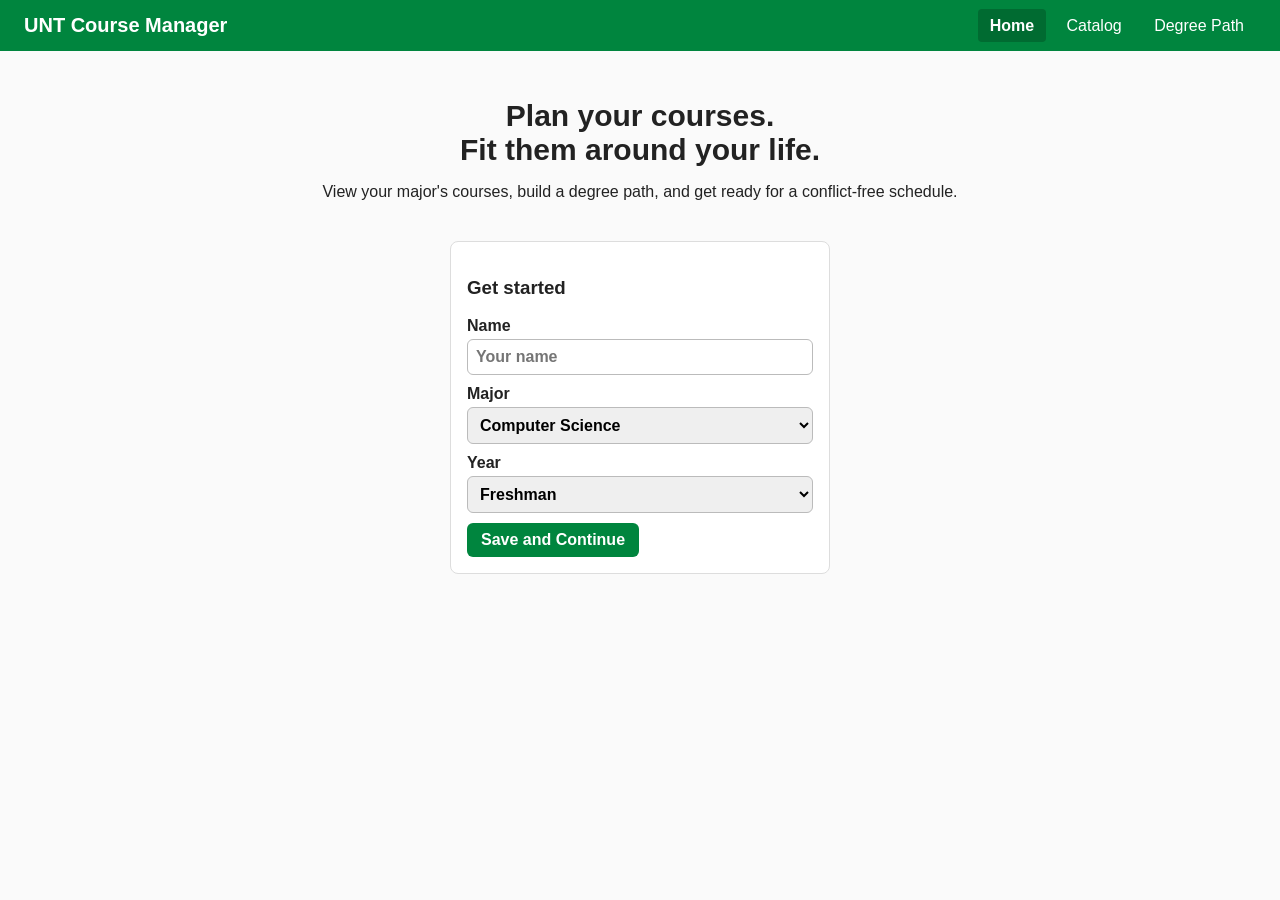
<file: index.html>
<!DOCTYPE html>
<html lang="en">
<head>
<meta charset="UTF-8">
<meta name="viewport" content="width=device-width, initial-scale=1">
<title>UNT Course Manager</title>
<link rel="stylesheet" href="css/style.css">
</head>
<body>
<header>
  <h1>UNT Course Manager</h1>
  <nav>
    <a href="#home" data-v="home">Home</a>
    <a href="#catalog" data-v="catalog">Catalog</a>
    <a href="#path" data-v="path">Degree Path</a>
  </nav>
</header>
<main>
  <section id="home" class="view">
    <div class="hero">
      <h2>Plan your courses.<br>Fit them around your life.</h2>
      <p>View your major's courses, build a degree path, and get ready for a conflict-free schedule.</p>
    </div>
    <form id="profile" class="card">
      <h3>Get started</h3>
      <label>Name <input id="p-name" required placeholder="Your name"></label>
      <label>Major
        <select id="p-major"><option>Computer Science</option><option>Information Technology</option><option>Cybersecurity</option></select>
      </label>
      <label>Year
        <select id="p-year"><option>Freshman</option><option>Sophomore</option><option>Junior</option><option>Senior</option></select>
      </label>
      <button class="btn" type="submit">Save and Continue</button>
    </form>
  </section>

  <section id="catalog" class="view">
    <h2>Major Course Catalog</h2>
    <div class="filters">
      <input id="f-search" placeholder="Search by code or title...">
      <select id="f-type"><option value="">All types</option></select>
      <select id="f-level"><option value="">All levels</option><option value="1">1000</option><option value="2">2000</option><option value="3">3000</option><option value="4">4000</option></select>
    </div>
    <table>
      <thead><tr><th>Course</th><th>Title</th><th>Type</th><th>Cr</th><th></th></tr></thead>
      <tbody id="rows"></tbody>
    </table>
    <p class="note">Sample data. Verify against the UNT catalog before the final demo.</p>
  </section>

  <section id="path" class="view">
    <h2>Degree Path</h2>
    <div class="bar-wrap"><div class="bar"><div id="bar-fill"></div></div><span id="bar-text"></span></div>
    <div class="actions">
      <button class="btn" id="suggest">Load suggested plan</button>
      <button class="btn ghost" id="clear">Clear plan</button>
    </div>
    <div id="unassigned" class="card"></div>
    <div id="grid" class="grid"></div>
  </section>
</main>
<script src="js/data.js"></script>
<script src="js/app.js"></script>
</body>
</html>
</file>
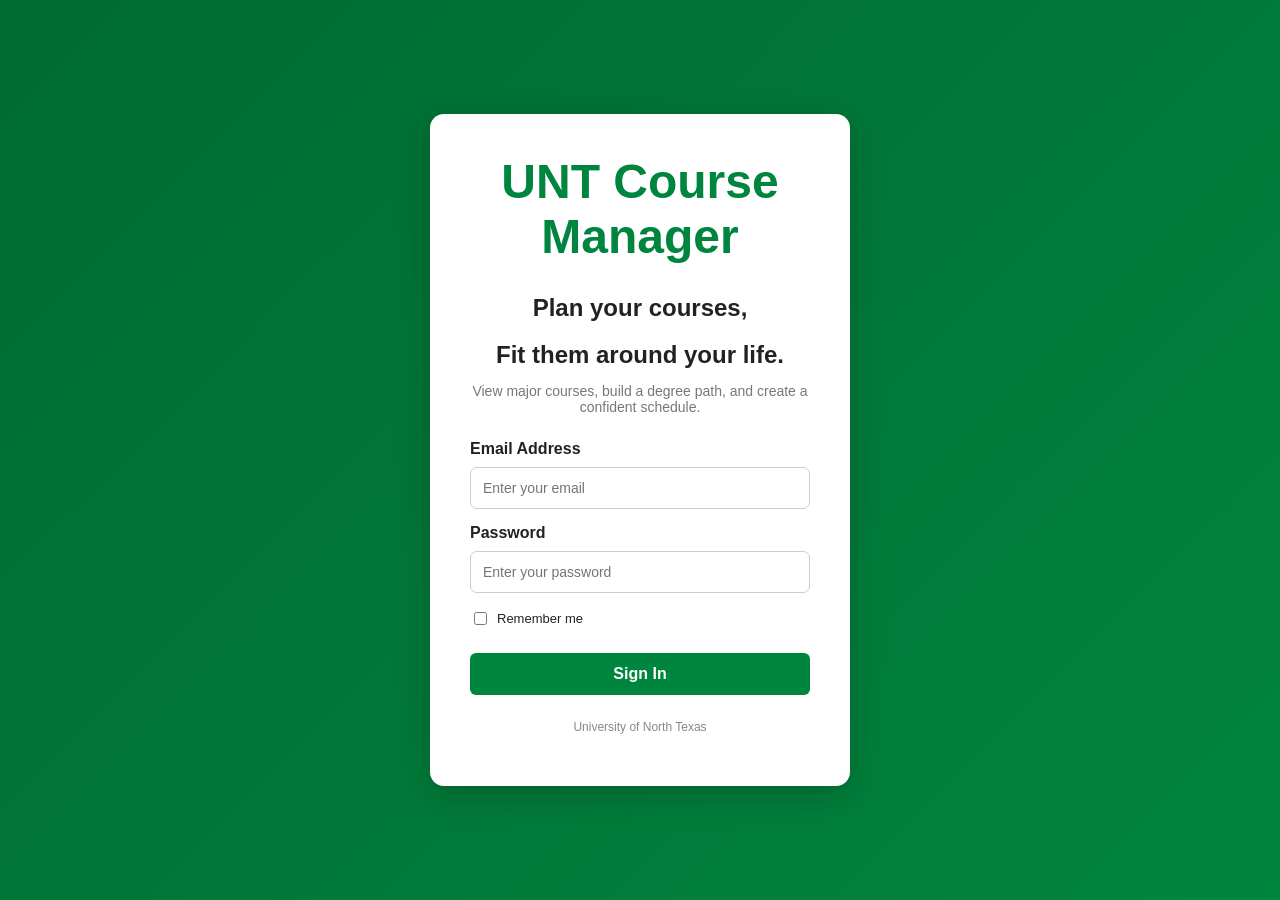
<file: index_login.html>
<!DOCTYPE html>
<html lang="en">
<head>
<meta charset="UTF-8">
<meta name="viewport" content="width=device-width, initial-scale=1">
<title>UNT Course Manager</title>
<link rel="stylesheet" href="css/style.css">
<link rel="stylesheet" href="css/style_login.css">
</head>
<body>
<section id="login-page">
  <div class="login-container">

    <div class="login-logo">
      <h1>UNT Course Manager</h1>
    </div>

    <h2>Plan your courses,</h2>
    <h2>Fit them around your life.</h2>
    <p class="login-subtitle">View major courses, build a degree path, and create a confident schedule.</p>

    <form id="login-form">

      <label for="login-email">Email Address</label>
      <input
        type="email"
        id="login-email"
        placeholder="Enter your email"
        required
      >

      <label for="login-password">Password</label>
      <input
        type="password"
        id="login-password"
        placeholder="Enter your password"
        minlength="6"
        required
      >

      <div class="login-options">
        <label class="remember">
          <input type="checkbox" id="remember-me">
          Remember me
        </label>
      </div>

      <p id="login-error"></p>

      <button type="submit" class="btn login-btn">
        Sign In
      </button>

    </form>

    <p class="login-footer">
      University of North Texas
    </p>

  </div>
</section>

<div id="app-shell" hidden>
<header>
  <h1>UNT Course Manager</h1>
  <nav>
    <a href="#dashboard" data-v="dashboard">Dashboard</a>
    <a href="#home" data-v="home">Home</a>
    <a href="#catalog" data-v="catalog">Catalog</a>
    <a href="#path" data-v="path">Degree Path</a>
    <a href="#transfer" data-v="transfer">Credit Transfer</a>
  </nav>
</header>
<main>
  <section id="dashboard" class="view">
  <h2 id="dash-greet">Welcome</h2>
  <p id="dash-major" class="note"></p>
  <div class="bar-wrap"><div class="bar"><div id="dash-bar-fill" style="height:100%;width:0;background:var(--g)"></div></div><span id="dash-bar-text"></span></div>
  <div class="transfer-summary">
    <div class="transfer-stat"><h3 id="dash-credits">0</h3><p>Credits Planned</p></div>
    <div class="transfer-stat"><h3 id="dash-courses">0</h3><p>Courses in Plan</p></div>
    <div class="transfer-stat"><h3 id="dash-unassigned">0</h3><p>Unassigned Courses</p></div>
    <div class="transfer-stat"><h3 id="dash-transfer">0</h3><p>Approved Transfer Credits</p></div>
  </div>
  <div class="dash-cards">
    <a class="dash-card" href="#catalog"><h3>Course Catalog</h3><p>Browse and add courses</p></a>
    <a class="dash-card" href="#path"><h3>Degree Path</h3><p>Plan each semester</p></a>
    <a class="dash-card" href="#transfer"><h3>Credit Transfer</h3><p>Track transfer courses</p></a>
  </div>
</section>
  <section id="home" class="view">
    <div class="hero">
      <h2>Plan your courses.<br>Fit them around your life.</h2>
      <p>View your major's courses, build a degree path, and get ready for a conflict-free schedule.</p>
    </div>
    <form id="profile" class="card">
      <h3>Get started</h3>
      <label>Name <input id="p-name" required placeholder="Your name"></label>
      <label>Major
        <select id="p-major"><option>Computer Science</option><option>Information Technology</option><option>Cybersecurity</option></select>
      </label>
      <label>Year
        <select id="p-year"><option>Freshman</option><option>Sophomore</option><option>Junior</option><option>Senior</option></select>
      </label>
      <button class="btn" type="submit">Save and Continue</button>
    </form>
  </section>

  <section id="catalog" class="view">
    <h2>Major Course Catalog</h2>
    <div class="filters">
      <input id="f-search" placeholder="Search by code or title...">
      <select id="f-type"><option value="">All types</option></select>
      <select id="f-level"><option value="">All levels</option><option value="1">1000</option><option value="2">2000</option><option value="3">3000</option><option value="4">4000</option></select>
    </div>
    <table>
      <thead><tr><th>Course</th><th>Title</th><th>Type</th><th>Cr</th><th></th></tr></thead>
      <tbody id="rows"></tbody>
    </table>
    <p class="note">Sample data. Verify against the UNT catalog before the final demo.</p>
  </section>

  <section id="transfer" class="view">
  <h2>Credit Transfer Center</h2>
  <p>Manage courses transferred from other colleges and universities.</p>

  <div class="transfer-summary">
    <div class="transfer-stat">
      <h3 id="transfer-total">0</h3>
      <p>Total Submitted</p>
    </div>
    <div class="transfer-stat">
      <h3 id="transfer-approved">0</h3>
      <p>Approved Credits</p>
    </div>
    <div class="transfer-stat">
      <h3 id="transfer-pending">0</h3>
      <p>Pending Credits</p>
    </div>
    <div class="transfer-stat">
      <h3 id="transfer-rejected">0</h3>
      <p>Rejected Credits</p>
    </div>
  </div>

  <form id="transfer-form" class="card">
    <h3>Add Transfer Course</h3>

    <label>Previous Institution
      <input id="transfer-school"
        placeholder="Example: Dallas College" required>
    </label>

    <label>Previous Course Code
      <input id="transfer-code"
        placeholder="Example: ENGL 1301" required>
    </label>

    <label>Course Title
      <input id="transfer-title"
        placeholder="Example: Composition I" required>
    </label>

    <label>Credit Hours
      <input id="transfer-credits"
        type="number" min="1" max="12" required>
    </label>

    <label>UNT Equivalent (Optional)
      <input id="transfer-equivalent"
        placeholder="Example: ENGL 1310">
    </label>

    <button class="btn" type="submit">
      Submit Transfer Course
    </button>
  </form>

  <div class="card">
    <h3>Transfer Course Records</h3>

    <div class="filters">
      <select id="transfer-filter">
        <option value="">All Statuses</option>
        <option value="Pending">Pending</option>
        <option value="Approved">Approved</option>
        <option value="Rejected">Rejected</option>
      </select>
    </div>

    <div class="transfer-table-wrap">
      <table>
        <thead>
          <tr>
            <th>Institution</th>
            <th>Course</th>
            <th>UNT Equivalent</th>
            <th>Credits</th>
            <th>Status</th>
            <th>Action</th>
          </tr>
        </thead>
        <tbody id="transfer-rows"></tbody>
      </table>
    </div>
  </div>
</section>

  <section id="path" class="view">
    <h2>Degree Path</h2>
    <div class="bar-wrap"><div class="bar"><div id="bar-fill"></div></div><span id="bar-text"></span></div>
    <div class="actions">
      <button class="btn" id="suggest">Load suggested plan</button>
      <button class="btn ghost" id="clear">Clear plan</button>
    </div>
    <div id="unassigned" class="card"></div>
    <div id="grid" class="grid"></div>
  </section>
</main>
</div>
<script src="js/data.js"></script>
<script src="js/app_login.js"></script>
</body>
</html>
</file>
<file: css/style.css>
:root{--g:#00853E;--dg:#006B31;--lg:#E6F4EA;--gr:#f2f2f2;--tx:#222}
*{box-sizing:border-box}
body{margin:0;font-family:Segoe UI,Arial,sans-serif;color:var(--tx);background:#fafafa}
header{background:var(--g);color:#fff;display:flex;justify-content:space-between;align-items:center;padding:0 24px;flex-wrap:wrap}
header h1{font-size:20px;margin:14px 0}
nav a{color:#fff;text-decoration:none;padding:8px 12px;margin-left:4px;border-radius:4px}
nav a.active{background:var(--dg);font-weight:bold}
main{max-width:1100px;margin:0 auto;padding:24px}
.view{display:none}.view.show{display:block}
.hero{text-align:center;padding:24px 0}
.hero h2{font-size:30px;margin:0 0 10px}
.card{background:#fff;border:1px solid #ddd;border-radius:8px;padding:16px;margin:16px 0}
#profile{max-width:380px;margin:0 auto}
label{display:block;font-weight:600;margin:10px 0}
input,select{width:100%;padding:8px;margin-top:4px;border:1px solid #bbb;border-radius:6px;font:inherit}
.btn{background:var(--g);color:#fff;border:0;border-radius:6px;padding:8px 14px;font:inherit;font-weight:600;cursor:pointer}
.btn:hover{background:var(--dg)}
.btn.ghost{background:#fff;color:var(--g);border:1px solid var(--g)}
.btn.done{background:#999}
.filters{display:flex;gap:10px;margin-bottom:12px;flex-wrap:wrap}
.filters input{flex:2;min-width:200px}.filters select{flex:1;min-width:130px}
table{width:100%;border-collapse:collapse;background:#fff}
th{background:var(--g);color:#fff;text-align:left}
th,td{padding:9px 10px;border-bottom:1px solid #e5e5e5}
tr:nth-child(even) td{background:var(--gr)}
.note{color:#777;font-size:13px}
.bar-wrap{display:flex;align-items:center;gap:12px}
.bar{flex:1;max-width:420px;height:16px;background:#e3e3e3;border-radius:8px;overflow:hidden}
#bar-fill{height:100%;width:0;background:var(--g)}
.actions{margin:14px 0;display:flex;gap:10px}
.grid{display:grid;grid-template-columns:repeat(auto-fill,minmax(230px,1fr));gap:12px}
.sem{background:#fff;border:2px solid var(--g);border-radius:8px;padding:10px;min-height:120px}
.sem h4{margin:0 0 8px;color:var(--g)}
.sem .tot{font-size:12px;color:#666}.sem .tot.over{color:#b22222;font-weight:bold}
.chip{display:flex;justify-content:space-between;align-items:center;gap:6px;background:var(--lg);border:1px solid var(--g);border-radius:6px;padding:5px 8px;margin:6px 0;font-size:13px}
.chip select{width:auto;margin:0;padding:2px;font-size:12px}
.chip button{border:0;background:none;color:#b22222;cursor:pointer;font-size:15px}
.dash-cards{display:grid;grid-template-columns:repeat(auto-fill,minmax(220px,1fr));gap:14px;margin:20px 0}
.dash-card{display:block;background:var(--lg);border:2px solid var(--g);border-radius:10px;padding:22px;text-align:center;text-decoration:none;color:var(--tx)}
.dash-card:hover{background:#d4ecdb}
.dash-card h3{margin:0 0 6px;color:var(--g)}
.dash-card p{margin:0;font-size:13px;color:#555}
</file>
<file: css/style_login.css>
:root{--g:#00853E;--dg:#006B31;--lg:#E6F4EA;--gr:#f2f2f2;--tx:#222}
*{box-sizing:border-box}
body{margin:0;font-family:Segoe UI,Arial,sans-serif;color:var(--tx);background:#fafafa}
header{background:var(--g);color:#fff;display:flex;justify-content:space-between;align-items:center;padding:0 24px;flex-wrap:wrap}
header h1{font-size:20px;margin:14px 0}
nav a{color:#fff;text-decoration:none;padding:8px 12px;margin-left:4px;border-radius:4px}
nav a.active{background:var(--dg);font-weight:bold}
main{max-width:1100px;margin:0 auto;padding:24px}
.view{display:none}.view.show{display:block}
.hero{text-align:center;padding:24px 0}
.hero h2{font-size:30px;margin:0 0 10px}
.card{background:#fff;border:1px solid #ddd;border-radius:8px;padding:16px;margin:16px 0}
#profile{max-width:380px;margin:0 auto}
label{display:block;font-weight:600;margin:10px 0}
input,select{width:100%;padding:8px;margin-top:4px;border:1px solid #bbb;border-radius:6px;font:inherit}
.btn{background:var(--g);color:#fff;border:0;border-radius:6px;padding:8px 14px;font:inherit;font-weight:600;cursor:pointer}
.btn:hover{background:var(--dg)}
.btn.ghost{background:#fff;color:var(--g);border:1px solid var(--g)}
.btn.done{background:#999}
.filters{display:flex;gap:10px;margin-bottom:12px;flex-wrap:wrap}
.filters input{flex:2;min-width:200px}.filters select{flex:1;min-width:130px}
table{width:100%;border-collapse:collapse;background:#fff}
th{background:var(--g);color:#fff;text-align:left}
th,td{padding:9px 10px;border-bottom:1px solid #e5e5e5}
tr:nth-child(even) td{background:var(--gr)}
.note{color:#777;font-size:13px}
.bar-wrap{display:flex;align-items:center;gap:12px}
.bar{flex:1;max-width:420px;height:16px;background:#e3e3e3;border-radius:8px;overflow:hidden}
#bar-fill{height:100%;width:0;background:var(--g)}
.actions{margin:14px 0;display:flex;gap:10px}
.grid{display:grid;grid-template-columns:repeat(auto-fill,minmax(230px,1fr));gap:12px}
.sem{background:#fff;border:2px solid var(--g);border-radius:8px;padding:10px;min-height:120px}
.sem h4{margin:0 0 8px;color:var(--g)}
.sem .tot{font-size:12px;color:#666}.sem .tot.over{color:#b22222;font-weight:bold}
.chip{display:flex;justify-content:space-between;align-items:center;gap:6px;background:var(--lg);border:1px solid var(--g);border-radius:6px;padding:5px 8px;margin:6px 0;font-size:13px}
.chip select{width:auto;margin:0;padding:2px;font-size:12px}
.chip button{border:0;background:none;color:#b22222;cursor:pointer;font-size:15px}

#login-page {min-height: 100vh;display: flex;justify-content: center;align-items: center;padding: 20px;background: linear-gradient(135deg, #006B31, #00853E);}
.login-container {width: 100%;max-width: 420px;background: white;padding: 40px;border-radius: 14px;box-shadow: 0 10px 35px rgba(0,0,0,0.2);}
.login-logo {text-align: center;margin-bottom: 30px;}
.login-logo h1 {color: var(--g);font-size: 48px;margin: 0;font-weight: 800;}
.login-logo p {color: #666;font-size: 13px;letter-spacing: 3px;margin: 5px 0;font-weight: bold;}
.login-container h2 {text-align: center;margin-bottom: 8px;color: #222;}
.login-subtitle {text-align: center;color: #777;font-size: 14px;margin-bottom: 25px;}
.login-container label {display: block;font-weight: 600;margin: 15px 0 5px;}
.login-container input:not([type="checkbox"]) {width: 100%;padding: 12px;border: 1px solid #ccc;border-radius: 7px;font-size: 14px;}
.login-container input:focus {outline: none;border-color: var(--g);box-shadow: 0 0 4px rgba(0,133,62,0.3);}
.login-options {display: flex;justify-content: space-between;align-items: center;margin: 15px 0;}
.login-options .remember {display: flex;align-items: center;gap: 7px;margin: 0;font-size: 13px;font-weight: normal;}
.login-options input {width: auto;}
.login-btn {width: 100%;padding: 12px;margin-top: 10px;font-size: 16px;}
#login-error {color: #c62828;font-size: 13px;text-align: center;}
.login-footer {text-align: center;color: #888;font-size: 12px;margin-top: 25px;}
.logout-btn {margin-left: 12px;background: #fff;color: var(--g);}
.logout-btn:hover {background: #e6f4ea;}
@media(max-width: 480px) {.login-container {padding: 28px 22px;}}

.transfer-summary {display: grid;grid-template-columns: repeat(4, 1fr);gap: 12px;margin: 20px 0;}
.transfer-stat {background: white;border: 1px solid #ddd;border-radius: 8px;padding: 16px;text-align: center;}
.transfer-stat h3 {color: var(--g);font-size: 28px;margin: 0;}
.transfer-stat p {color: #666;font-size: 13px;margin-bottom: 0;}
#transfer-form {max-width: 550px;}
#transfer-form button {margin-top: 10px;}
.status-select {min-width: 110px;padding: 6px;margin: 0;}
.transfer-delete {background: #c62828;color: white;border: none;border-radius: 5px;padding: 6px 10px;cursor: pointer;}
.transfer-delete:hover {background: #991b1b;}
.transfer-table-wrap {overflow-x: auto;}
@media(max-width: 650px) {.transfer-summary {grid-template-columns: repeat(2, 1fr);}
.transfer-table-wrap table {min-width: 700px;}}
</file>
